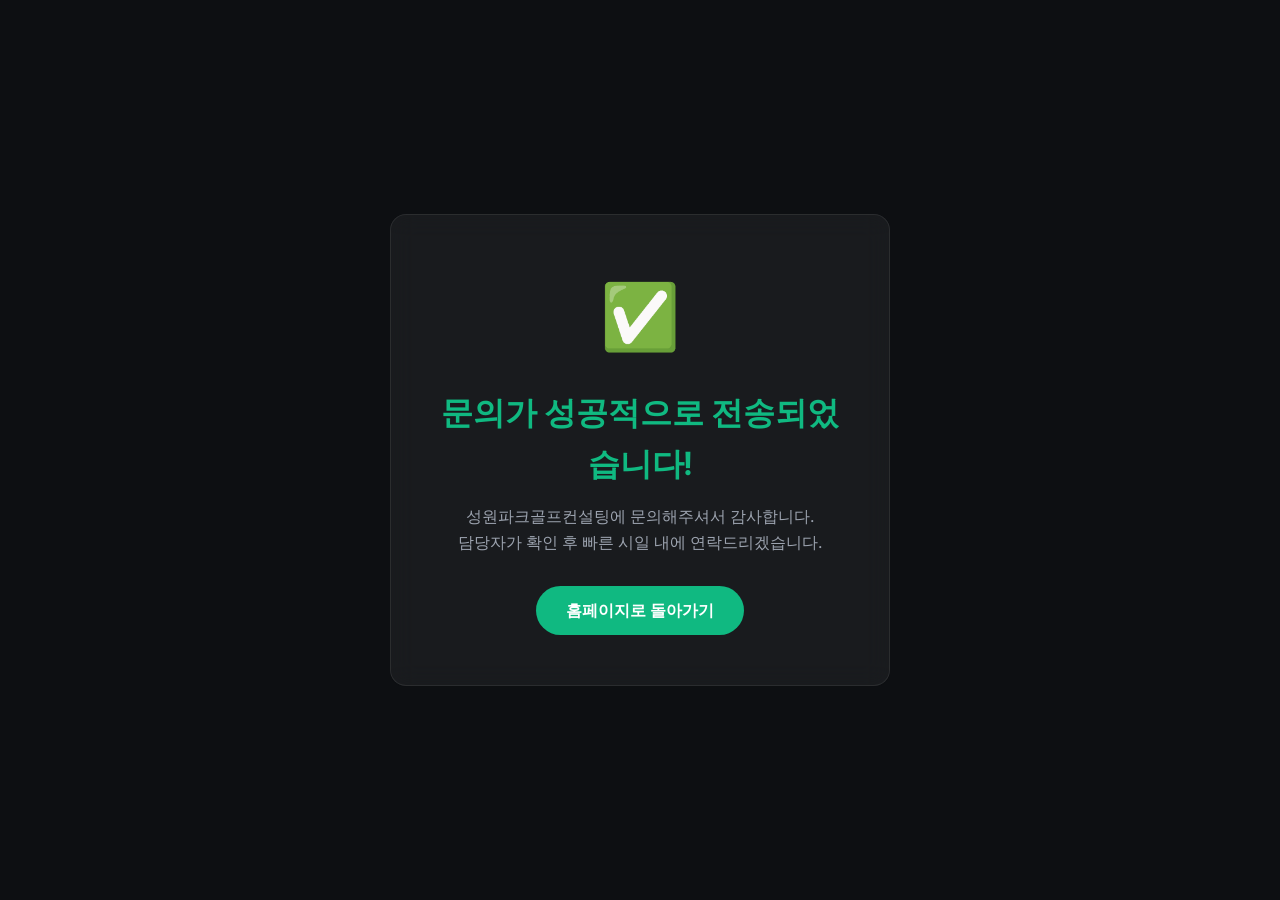
<file: thanks.html>
<!DOCTYPE html>
<html lang="ko">
<head>
    <meta charset="UTF-8">
    <meta name="viewport" content="width=device-width, initial-scale=1.0">
    <title>문의 완료 | 성원파크골프컨설팅</title>
    <link rel="preconnect" href="https://fonts.googleapis.com">
    <link rel="preconnect" href="https://fonts.gstatic.com" crossorigin>
    <link href="https://fonts.googleapis.com/css2?family=Inter:wght@400;500;600;700;800&display=swap" rel="stylesheet">
    <link rel="stylesheet" href="css/style.css">
    <style>
        body {
            display: flex;
            align-items: center;
            justify-content: center;
            height: 100vh;
            text-align: center;
            background-color: var(--bg-color);
        }
        .thanks-card {
            padding: 50px;
            max-width: 500px;
            background: rgba(255, 255, 255, 0.05);
        }
        .thanks-icon {
            font-size: 4rem;
            margin-bottom: 20px;
        }
        h1 {
            color: var(--primary-color);
            margin-bottom: 15px;
        }
        p {
            color: var(--text-muted);
            margin-bottom: 30px;
        }
        .back-btn {
            display: inline-block;
            padding: 12px 30px;
            background-color: var(--primary-color);
            color: white;
            border-radius: 30px;
            font-weight: 600;
            transition: all 0.3s;
        }
        .back-btn:hover {
            background-color: var(--primary-hover);
            transform: translateY(-2px);
        }
    </style>
</head>
<body>
    <div class="thanks-card glass">
        <div class="thanks-icon">✅</div>
        <h1>문의가 성공적으로 전송되었습니다!</h1>
        <p>성원파크골프컨설팅에 문의해주셔서 감사합니다.<br>담당자가 확인 후 빠른 시일 내에 연락드리겠습니다.</p>
        <a href="index.html" class="back-btn">홈페이지로 돌아가기</a>
    </div>
</body>
</html>
</file>
<file: css/style.css>
/* c:\성원파크골프컨설팅\css\style.css */
:root {
  /* Color Palette - Premium Dark Theme */
  --bg-color: #0d0f12;
  --surface-color: rgba(255, 255, 255, 0.03);
  --surface-border: rgba(255, 255, 255, 0.08);
  --primary-color: #10b981; /* Elegant Green for Park Golf */
  --primary-hover: #059669;
  --text-main: #f3f4f6;
  --text-muted: #9ca3af;
  --accent-color: #3b82f6; /* Blue for Trade */
  
  /* Typography */
  --font-family: 'Inter', 'Pretendard', sans-serif;
  
  /* Layout */
  --max-width: 1200px;
}

* {
  margin: 0;
  padding: 0;
  box-sizing: border-box;
}

body {
  background-color: var(--bg-color);
  color: var(--text-main);
  font-family: var(--font-family);
  line-height: 1.6;
  overflow-x: hidden;
}

a {
  color: inherit;
  text-decoration: none;
  transition: color 0.3s ease;
}

ul {
  list-style: none;
}

/* Glassmorphism Utilities */
.glass {
  background: var(--surface-color);
  backdrop-filter: blur(12px);
  -webkit-backdrop-filter: blur(12px);
  border: 1px solid var(--surface-border);
  border-radius: 16px;
}

/* Navigation */
header {
  position: fixed;
  top: 0;
  width: 100%;
  z-index: 1000;
  padding: 20px 0;
  transition: all 0.3s ease;
}

header.scrolled {
  background: rgba(13, 15, 18, 0.8);
  backdrop-filter: blur(16px);
  padding: 15px 0;
  border-bottom: 1px solid var(--surface-border);
}

.nav-container {
  max-width: var(--max-width);
  margin: 0 auto;
  display: flex;
  justify-content: space-between;
  align-items: center;
  padding: 0 20px;
}

.logo-link {
  display: flex;
  align-items: center;
}

.logo-img {
  height: 90px; /* Increased height to make the text much larger */
  width: auto;
  filter: drop-shadow(0px 2px 4px rgba(0,0,0,0.5)); /* Add a subtle drop shadow to make it pop */
  transition: all 0.4s ease;
  transform-origin: left center;
}

header.scrolled .logo-img {
  height: 60px; /* Shrink logo slightly when scrolled */
}

.logo-link:hover .logo-img {
  transform: scale(1.05);
}

.nav-links {
  display: flex;
  gap: 30px;
}

.nav-links a {
  font-weight: 500;
  font-size: 0.95rem;
  color: #dcb35c; /* Gold color matching logo */
  letter-spacing: 0.5px;
}

.nav-links a:hover {
  color: #fceba7; /* Brighter gold on hover */
  text-shadow: 0 0 8px rgba(220, 179, 92, 0.4);
}

/* Hero Section */
.hero {
  min-height: 100vh;
  display: flex;
  align-items: center;
  justify-content: center;
  position: relative;
  padding: 0 20px;
  overflow: hidden;
  background-color: #030406; /* Dark space background */
}

.hero::before {
  content: '';
  position: absolute;
  top: 0;
  left: 0;
  width: 100%;
  height: 100%;
  background: rgba(13, 15, 18, 0.2); /* Reduced opacity further so stars and globe pop more */
  z-index: 2; /* Above spline-viewer and starfield */
  pointer-events: none; /* Let clicks pass through to 3D scene */
}

#starfield {
  position: absolute;
  top: 0;
  left: 0;
  width: 100%;
  height: 100%;
  z-index: 1; /* Below text, overlaying or blending with spline */
  pointer-events: none;
  mix-blend-mode: screen; /* Blend stars with the dark background */
}

#globeViz {
  position: absolute;
  top: 0;
  left: 0;
  width: 100%;
  height: 100%;
  z-index: 1; /* Base layer above starfield */
}

.hero-content {
  text-align: center;
  z-index: 3; /* Ensure content is on top */
  position: relative;
  max-width: 800px;
  animation: fadeInUp 1s ease-out forwards;
}

.hero h1 {
  font-size: 4rem;
  font-weight: 800;
  line-height: 1.1;
  margin-bottom: 20px;
  background: linear-gradient(135deg, #fceba7 0%, #dcb35c 40%, #b8913b 100%);
  -webkit-background-clip: text;
  -webkit-text-fill-color: transparent;
  filter: drop-shadow(2px 2px 0px #8a6519) drop-shadow(4px 4px 8px rgba(0, 0, 0, 0.7));
}

.hero p {
  font-size: 1.25rem;
  color: #e5c57a;
  margin-bottom: 40px;
  font-weight: 500;
  text-shadow: 1px 1px 0px #8a6519, 2px 2px 4px rgba(0, 0, 0, 0.6);
}

.cta-button {
  display: inline-block;
  padding: 16px 36px;
  background-color: var(--primary-color);
  color: white;
  border-radius: 30px;
  font-weight: 600;
  font-size: 1.1rem;
  transition: all 0.3s ease;
  box-shadow: 0 4px 14px 0 rgba(16, 185, 129, 0.39);
}

.cta-button:hover {
  background-color: var(--primary-hover);
  transform: translateY(-2px);
  box-shadow: 0 6px 20px rgba(16, 185, 129, 0.4);
}

/* About Section */
.about-section {
  position: relative;
  z-index: 10;
  padding-bottom: 50px;
}

.about-card {
  display: flex;
  flex-direction: row;
  overflow: hidden;
  padding: 0;
  gap: 0;
}

.about-image {
  flex: 1;
  min-width: 350px;
  background-color: rgba(255, 255, 255, 0.05);
  display: flex;
  align-items: center;
  justify-content: center;
}

.image-placeholder {
  color: var(--text-muted);
  font-size: 1.2rem;
  width: 100%;
  height: 100%;
  display: flex;
  flex-direction: column;
  align-items: center;
  justify-content: center;
}

.about-content {
  flex: 2;
  padding: 50px;
  background: rgba(255, 255, 255, 0.95);
  color: #111827;
}

.about-headline {
  font-size: 1.8rem;
  font-weight: 700;
  margin-bottom: 30px;
  line-height: 1.4;
  color: #000;
  border-bottom: 2px solid #e5e7eb;
  padding-bottom: 20px;
}

.about-text p {
  margin-bottom: 15px;
  color: #374151;
  font-size: 1rem;
  line-height: 1.7;
}

.about-text strong {
  color: #111827;
  font-weight: 600;
}

.signature {
  margin-top: 40px;
  text-align: left;
}

.signature p {
  margin-bottom: 5px;
  font-weight: 600;
  color: #000;
}

.ceo-name {
  font-size: 1.1rem;
}

@media (max-width: 900px) {
  .about-card {
    flex-direction: column;
  }
  .about-image {
    min-height: 400px;
  }
  .about-content {
    padding: 30px;
  }
  .about-headline {
    font-size: 1.5rem;
  }
}

/* Sections */
section {
  padding: 100px 20px;
}

.section-container {
  max-width: var(--max-width);
  margin: 0 auto;
}

.section-title {
  font-size: 2.5rem;
  font-weight: 700;
  margin-bottom: 50px;
  text-align: center;
}

/* Features Grid */
.features-grid {
  display: grid;
  grid-template-columns: repeat(auto-fit, minmax(300px, 1fr));
  gap: 30px;
}

.feature-card {
  display: flex;
  flex-direction: column;
  overflow: hidden;
  transition: transform 0.4s cubic-bezier(0.175, 0.885, 0.32, 1.275), box-shadow 0.4s ease;
  padding: 0;
}

.feature-card:hover {
  transform: translateY(-10px);
  box-shadow: 0 10px 30px rgba(0, 0, 0, 0.5);
}

.card-image {
  width: 100%;
  height: 200px;
  overflow: hidden;
}

.card-image img {
  width: 100%;
  height: 100%;
  object-fit: cover;
  transition: transform 0.5s ease;
}

.feature-card:hover .card-image img {
  transform: scale(1.05);
}

.card-content {
  padding: 30px;
}

.feature-icon {
  font-size: 2.5rem;
  margin-bottom: 20px;
  color: var(--primary-color);
}

.feature-card h3 {
  font-size: 1.5rem;
  margin-bottom: 15px;
  color: var(--text-main);
}

.feature-card p {
  color: var(--text-muted);
}

/* Animations */
@keyframes fadeInUp {
  from {
    opacity: 0;
    transform: translateY(30px);
  }
  to {
    opacity: 1;
    transform: translateY(0);
  }
}

/* Contact Section */
.contact-section {
  background: rgba(255, 255, 255, 0.02);
  position: relative;
  margin-top: 50px;
}

.section-subtitle {
  text-align: center;
  color: var(--text-muted);
  margin-bottom: 50px;
  font-size: 1.1rem;
}

.contact-grid {
  display: grid;
  grid-template-columns: 1fr 2fr;
  gap: 40px;
}

.contact-info, .contact-form {
  padding: 40px;
}

.contact-info h3 {
  font-size: 1.5rem;
  margin-bottom: 20px;
  color: var(--text-main);
}

.contact-info p {
  color: var(--text-muted);
  margin-bottom: 30px;
}

.info-list li {
  display: flex;
  align-items: center;
  margin-bottom: 15px;
  color: var(--text-main);
}

.info-list .icon {
  margin-right: 15px;
  font-size: 1.2rem;
}

.form-group {
  margin-bottom: 25px;
}

.form-group label {
  display: block;
  margin-bottom: 10px;
  font-weight: 500;
  color: var(--text-main);
  font-size: 0.95rem;
}

.form-group input,
.form-group select,
.form-group textarea {
  width: 100%;
  padding: 15px;
  border-radius: 8px;
  border: 1px solid var(--surface-border);
  background: rgba(0, 0, 0, 0.2);
  color: var(--text-main);
  font-family: var(--font-family);
  font-size: 1rem;
  transition: all 0.3s ease;
}

.form-group input:focus,
.form-group select:focus,
.form-group textarea:focus {
  outline: none;
  border-color: var(--primary-color);
  box-shadow: 0 0 0 2px rgba(16, 185, 129, 0.2);
}

.form-group option {
  background-color: var(--bg-color);
  color: var(--text-main);
}

.submit-button {
  width: 100%;
  padding: 16px;
  background-color: var(--primary-color);
  color: white;
  border: none;
  border-radius: 8px;
  font-weight: 600;
  font-size: 1.1rem;
  cursor: pointer;
  transition: all 0.3s ease;
}

.submit-button:hover {
  background-color: var(--primary-hover);
  transform: translateY(-2px);
  box-shadow: 0 4px 14px 0 rgba(16, 185, 129, 0.39);
}

/* Responsive */
@media (max-width: 768px) {
  .hero h1 {
    font-size: 2.5rem;
  }
  .nav-links {
    display: none;
  }
  .contact-grid {
    grid-template-columns: 1fr;
  }
  .contact-info, .contact-form {
    padding: 25px;
  }
}
</file>
